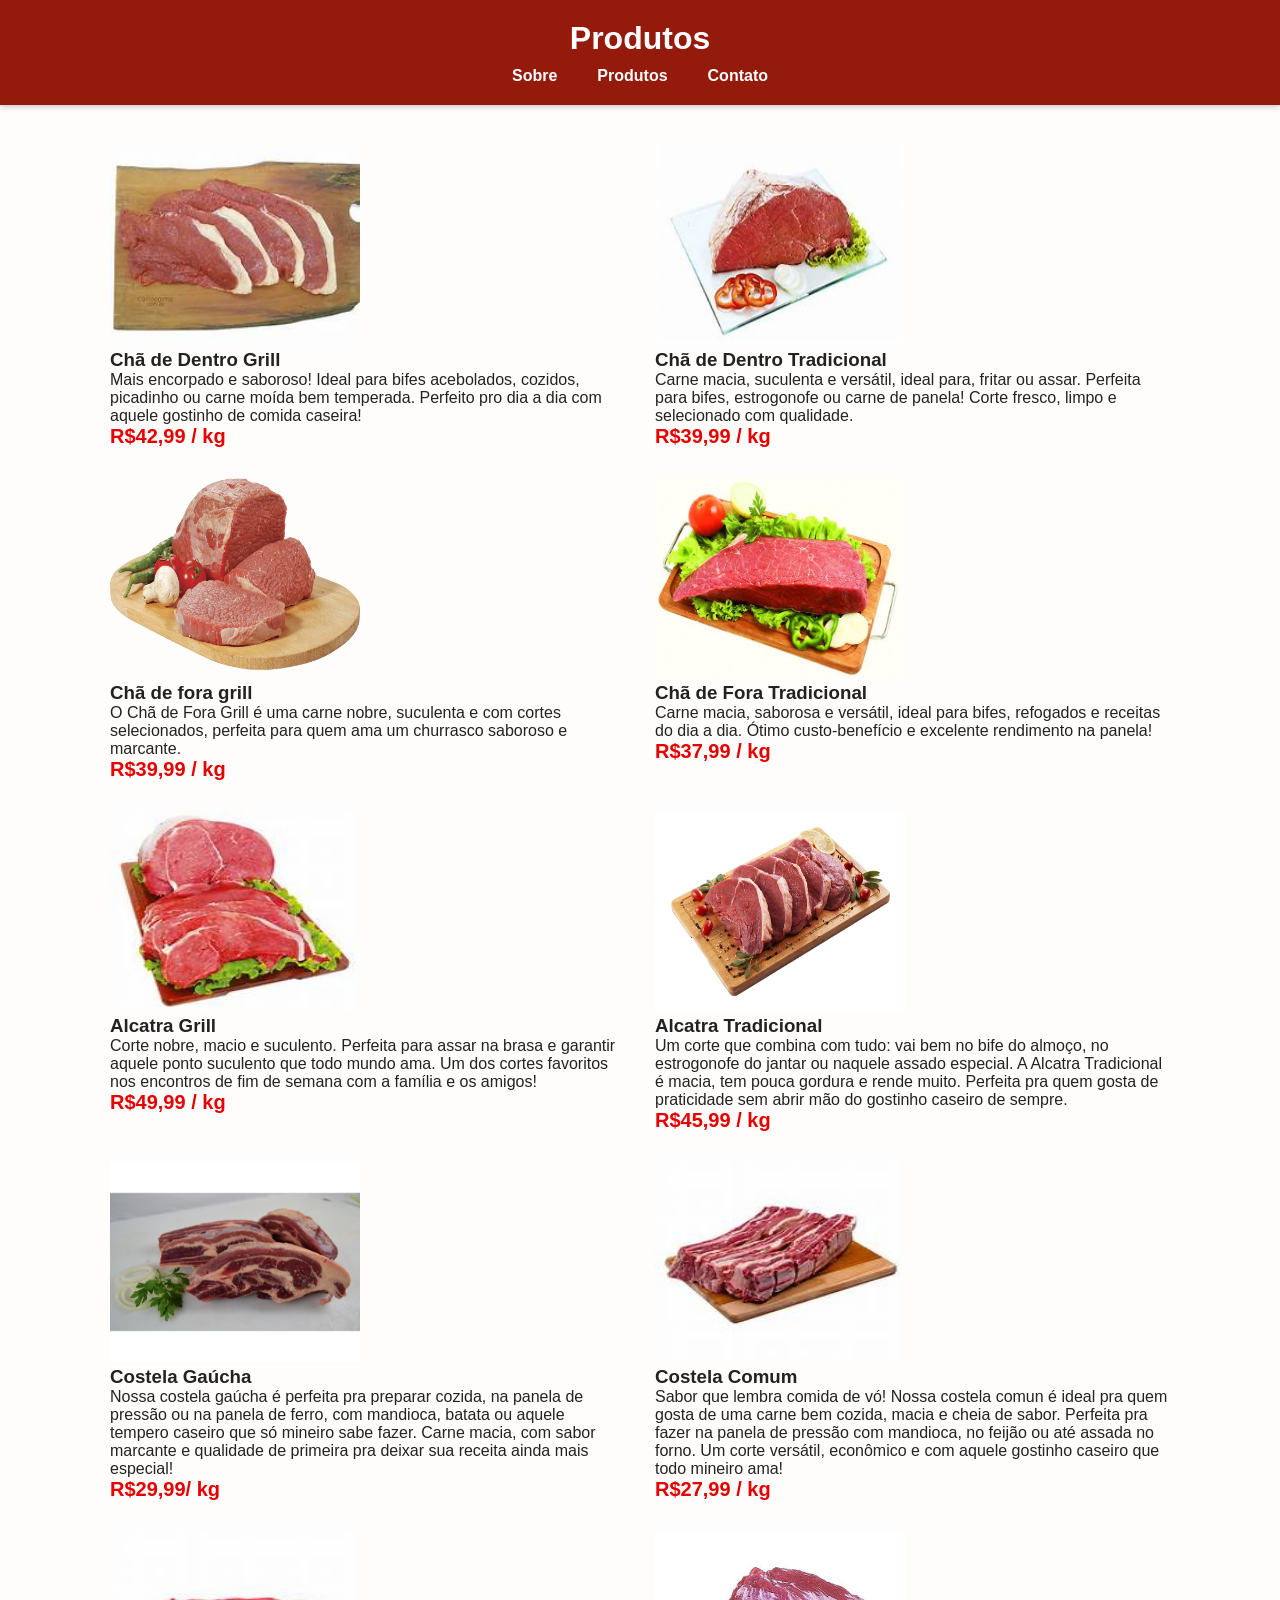
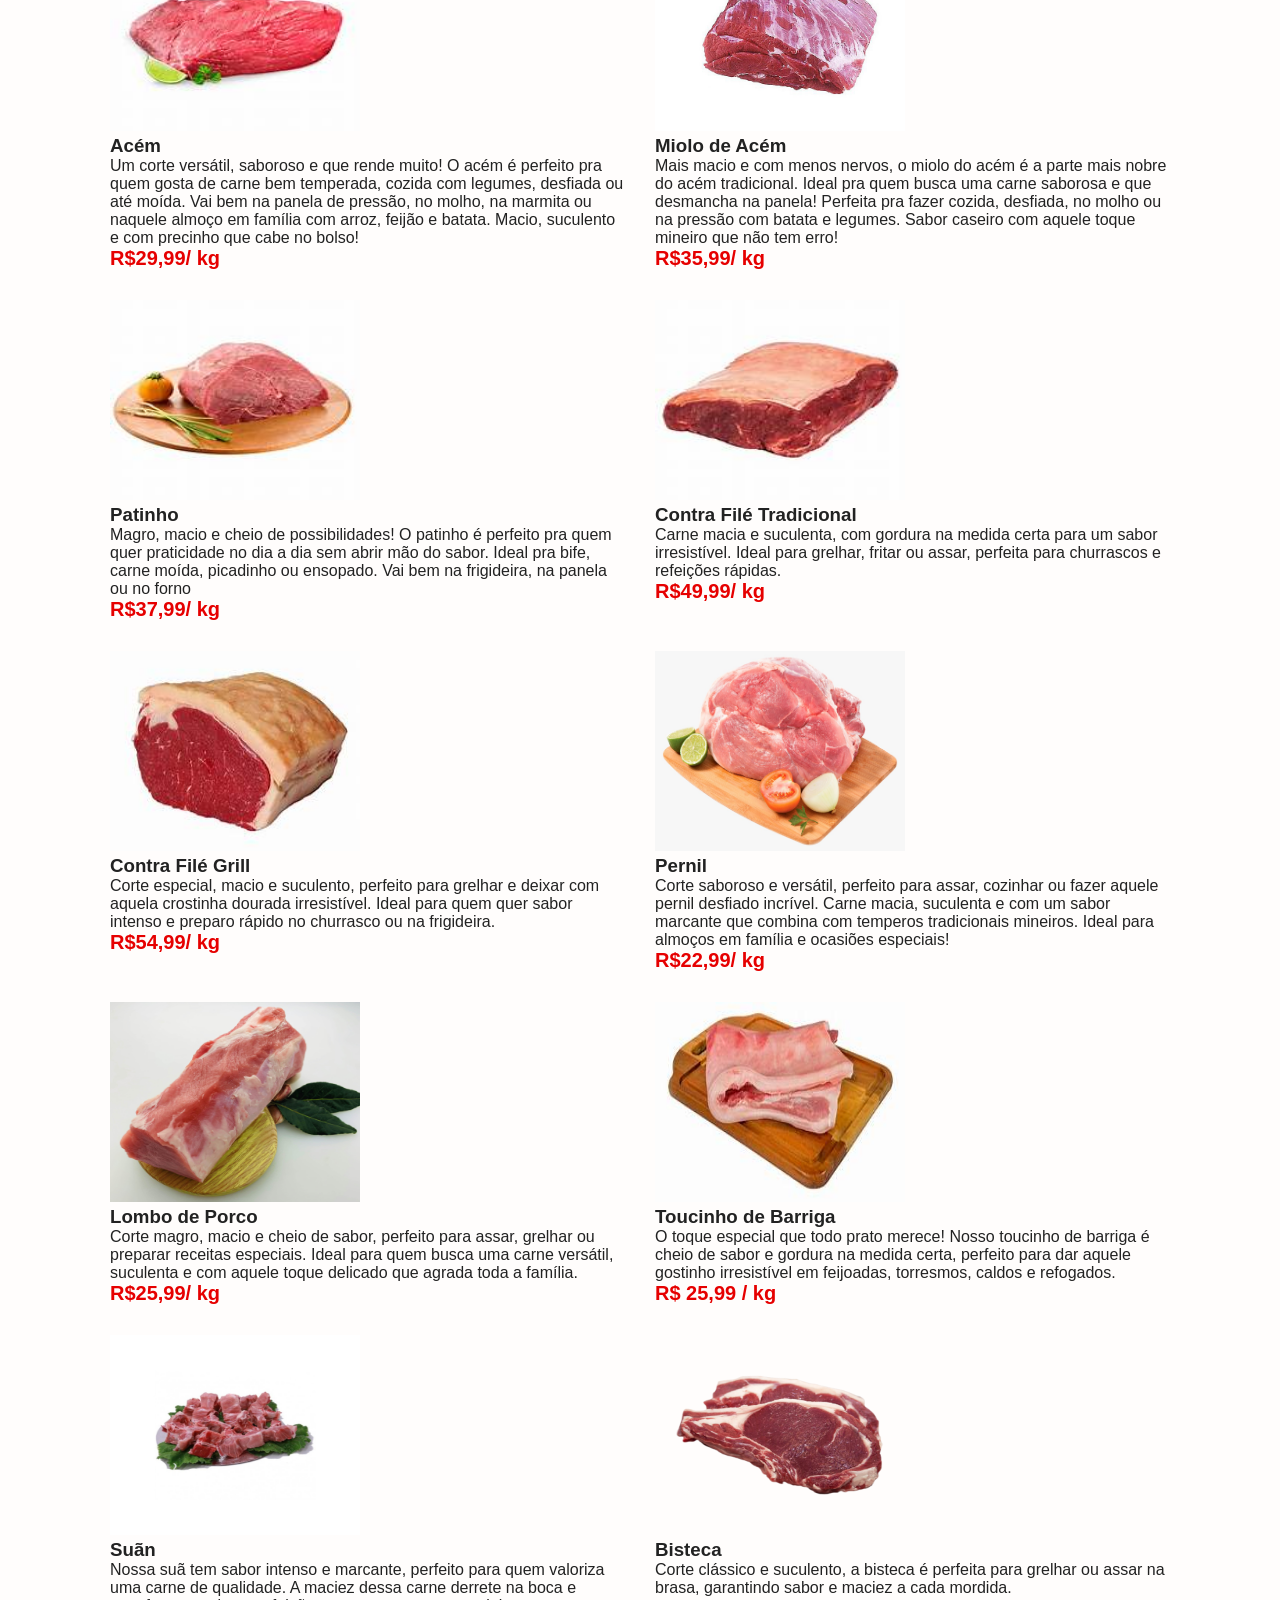
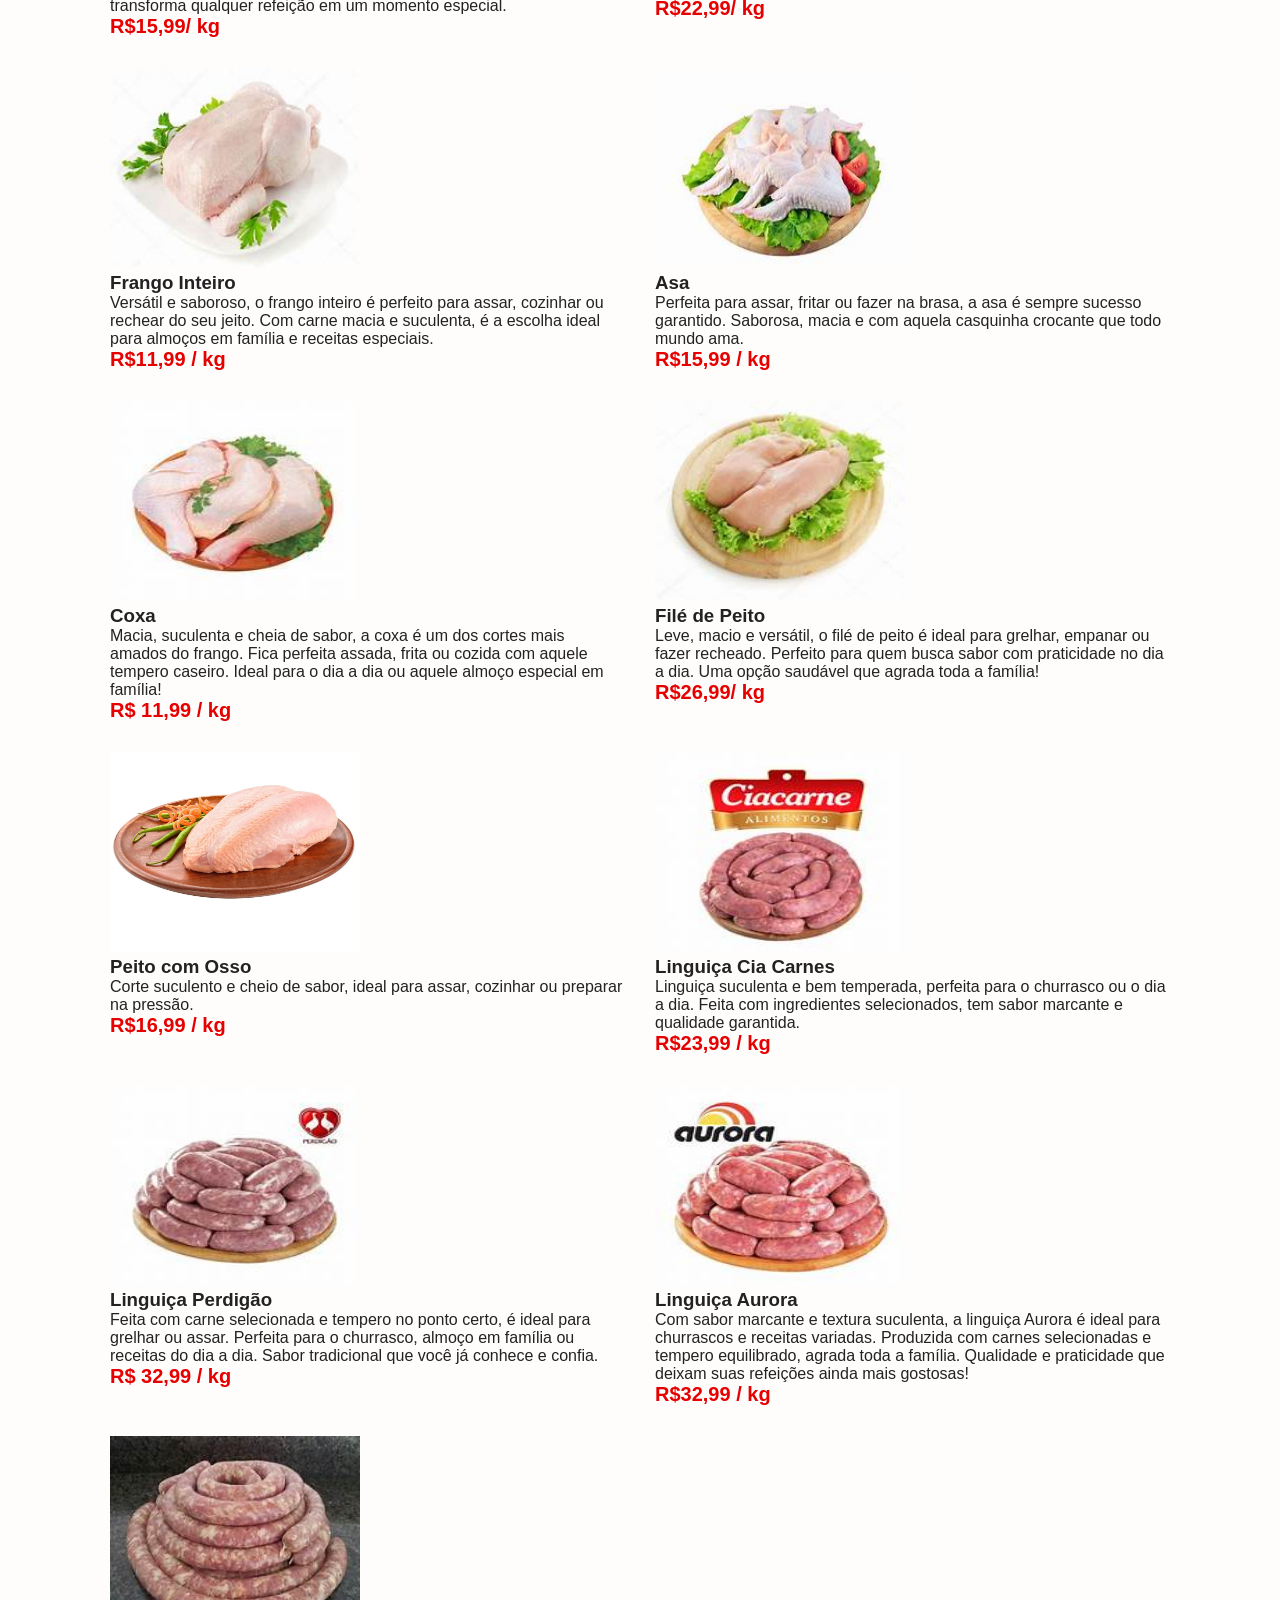
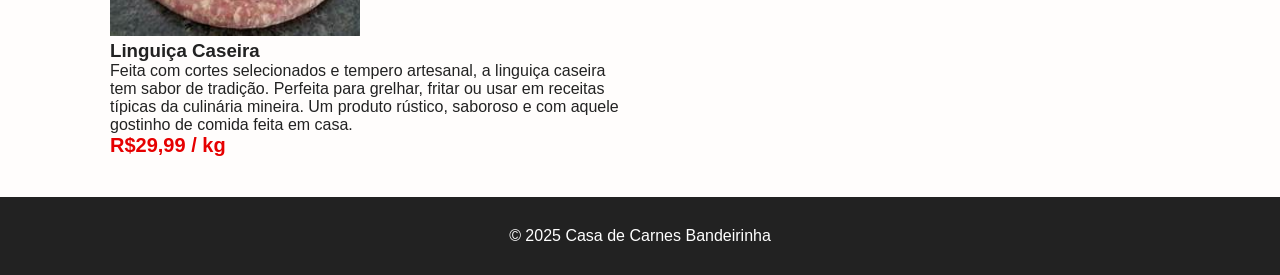
<file: produtos.html>
<!DOCTYPE html>
<html lang="pt-br">
<head>
  <meta charset="UTF-8">
  <title>Produtos | Casa de Carne Bandeirinha</title>
  <link rel="stylesheet" href="style.css">
</head>
<body>
  <header>
    <h1>Produtos</h1>
    <nav>
      <ul>
        <li><a href="index.html">Sobre</a></li>
        <li><a href="produtos.html">Produtos</a></li>
        <li><a href="contato.html">Contato</a></li>
      </ul>
    </nav>
  </header>

  <section class="produtos-grid">

    <div class="produto-card">
      <img src="imagens/cha.jpg"width="250" height="200"  alt="Chã">
      <h3>Chã de Dentro Grill</h3>
      <p>Mais encorpado e saboroso! Ideal para bifes acebolados, cozidos, picadinho ou carne moída bem temperada. Perfeito pro dia a dia com aquele gostinho de comida caseira!</p>
      <p class="preco-vermelho">R$42,99 / kg</p>
    </div>

     <div class="produto-card">
      <img src="imagens/tra.jpg"width="250" height="200"  alt="Tradicional">
      <h3>Chã de Dentro Tradicional</h3>
      <p>Carne macia, suculenta e versátil, ideal para, fritar ou assar.
Perfeita para bifes, estrogonofe ou carne de panela!
Corte fresco, limpo e selecionado com qualidade.</p>
      <p class="preco-vermelho">R$39,99 / kg</p>
    </div>

    <div class="produto-card">
      <img src="imagens/fora.png"width="250" height="200" alt="grill">
      <h3>Chã de fora grill</h3>
      <p>O Chã de Fora Grill é uma carne nobre, suculenta e com cortes selecionados, perfeita para quem ama um churrasco saboroso e marcante. </p>
      <p class="preco-vermelho">R$39,99 / kg</p>
    </div>

    <div class="produto-card">
      <img src="imagens/trad.jpg" width="250" height="200" alt="fora">
      <h3>Chã de Fora Tradicional</h3>
      <p>Carne macia, saborosa e versátil, ideal para bifes, refogados e receitas do dia a dia. Ótimo custo-benefício e excelente rendimento na panela!</p>
      <p class="preco-vermelho">R$37,99 / kg</p>
    </div>

    <div class="produto-card">
      <img src="imagens/al.jpg"  width="250" height="200" alt="Alcatra">
      <h3>Alcatra Grill</h3>
      <p>Corte nobre, macio e suculento.
Perfeita para assar na brasa e garantir aquele ponto suculento que todo mundo ama.
Um dos cortes favoritos nos encontros de fim de semana com a família e os amigos!</p>
      <p class="preco-vermelho">R$49,99 / kg</p>
    </div>

   <div class="produto-card">
      <img src="imagens/catra.jpg" width="250" height="200"  alt="Alcatra">
      <h3>Alcatra Tradicional </h3>
      <p>Um corte que combina com tudo: vai bem no bife do almoço, no estrogonofe do jantar ou naquele assado especial. A Alcatra Tradicional é macia, tem pouca gordura e rende muito.
Perfeita pra quem gosta de praticidade sem abrir mão do gostinho caseiro de sempre.

</p>
      <p class="preco-vermelho">R$45,99 / kg</p>
    </div>

    <div class="produto-card">
      <img src="imagens/costela.jpg"width="250" height="200" alt="costela">
      <h3>Costela Gaúcha</h3>
      <p>Nossa costela gaúcha é perfeita pra preparar cozida, na panela de pressão ou na panela de ferro, com mandioca, batata ou aquele tempero caseiro que só mineiro sabe fazer. Carne macia, com sabor marcante e qualidade de primeira pra deixar sua receita ainda mais especial!

</p>
      <p class="preco-vermelho">R$29,99/ kg</p>
    </div>

    <div class="produto-card">
      <img src="imagens/comun.jpg"width="250" height="200" alt="comun">
      <h3>Costela Comum</h3>
      <p>Sabor que lembra comida de vó! Nossa costela comun é ideal pra quem gosta de uma carne bem cozida, macia e cheia de sabor. Perfeita pra fazer na panela de pressão com mandioca, no feijão ou até assada no forno. Um corte versátil, econômico e com aquele gostinho caseiro que todo mineiro ama!</p>
      <p class="preco-vermelho">R$27,99 / kg</p>
    </div>

    <div class="produto-card">
      <img src="imagens/ac.jpg"width="250" height="200" alt="Ac">
      <h3>Acém</h3>
      <p>Um corte versátil, saboroso e que rende muito! O acém é perfeito pra quem gosta de carne bem temperada, cozida com legumes, desfiada ou até moída. Vai bem na panela de pressão, no molho, na marmita ou naquele almoço em família com arroz, feijão e batata. Macio, suculento e com precinho que cabe no bolso!</p>
      <p class="preco-vermelho">R$29,99/ kg</p>
    </div>

    <div class="produto-card">
      <img src="imagens/mi.jpg"width="250" height="200" alt="mi">
      <h3>Miolo de Acém</h3>
      <p>Mais macio e com menos nervos, o miolo do acém é a parte mais nobre do acém tradicional. Ideal pra quem busca uma carne saborosa e que desmancha na panela! Perfeita pra fazer cozida, desfiada, no molho ou na pressão com batata e legumes. Sabor caseiro com aquele toque mineiro que não tem erro!
     </p>
      <p class="preco-vermelho">R$35,99/ kg</p>
    </div>

    <div class="produto-card">
      <img src="imagens/pa.jpg"width="250" height="200" alt="Pa">
      <h3>Patinho</h3>
      <p>Magro, macio e cheio de possibilidades! O patinho é perfeito pra quem quer praticidade no dia a dia sem abrir mão do sabor. Ideal pra bife, carne moída, picadinho ou ensopado. Vai bem na frigideira, na panela ou no forno </p>
      <p class="preco-vermelho">R$37,99/ kg</p>
    </div>

    <div class="produto-card">
      <img src="imagens/co.jpg"width="250" height="200" alt="co">
      <h3>Contra Filé Tradicional</h3>
      <p>Carne macia e suculenta, com gordura na medida certa para um sabor irresistível. Ideal para grelhar, fritar ou assar, perfeita para churrascos e refeições rápidas.
</p>
      <p class="preco-vermelho">R$49,99/ kg</p>
    </div>

    <div class="produto-card">
      <img src="imagens/gi.jpg"width="250" height="200" alt="gi">
      <h3>Contra Filé Grill</h3>
      <p>Corte especial, macio e suculento, perfeito para grelhar e deixar com aquela crostinha dourada irresistível. Ideal para quem quer sabor intenso e preparo rápido no churrasco ou na frigideira.</p>
      <p class="preco-vermelho">R$54,99/ kg</p>
    </div>

    <div class="produto-card">
      <img src="imagens/pe.jpg"width="250" height="200" alt="Pe">
      <h3>Pernil</h3>
      <p>Corte saboroso e versátil, perfeito para assar, cozinhar ou fazer aquele pernil desfiado incrível. Carne macia, suculenta e com um sabor marcante que combina com temperos tradicionais mineiros. Ideal para almoços em família e ocasiões especiais!</p>
      <p class="preco-vermelho">R$22,99/ kg</p>
    </div>

    <div class="produto-card">
      <img src="imagens/lo.jpg"width="250" height="200" alt="lo">
      <h3>Lombo de Porco</h3>
      <p>Corte magro, macio e cheio de sabor, perfeito para assar, grelhar ou preparar receitas especiais. Ideal para quem busca uma carne versátil, suculenta e com aquele toque delicado que agrada toda a família.</p>
      <p class="preco-vermelho">R$25,99/ kg</p>
    </div>

    <div class="produto-card">
      <img src="imagens/to.jpg"width="250" height="200" alt="to">
      <h3>Toucinho de Barriga</h3>
      <p>O toque especial que todo prato merece! Nosso toucinho de barriga é cheio de sabor e gordura na medida certa, perfeito para dar aquele gostinho irresistível em feijoadas, torresmos, caldos e refogados.</p>
      <p class="preco-vermelho">R$ 25,99
 / kg</p>
    </div>

    <div class="produto-card">
      <img src="imagens/su.jpg"width="250" height="200" alt="su">
      <h3>Suãn</h3>
      <p>Nossa suã tem sabor intenso e marcante, perfeito para quem valoriza uma carne de qualidade.
A maciez dessa carne derrete na boca e transforma qualquer refeição em um momento especial.</p>
      <p class="preco-vermelho">R$15,99/ kg</p>
    </div>

    <div class="produto-card">
      <img src="imagens/bi.png"width="250" height="200" alt="bi">
      <h3>Bisteca</h3>
      <p>Corte clássico e suculento, a bisteca é perfeita para grelhar ou assar na brasa, garantindo sabor e maciez a cada mordida.


      </p>
      <p class="preco-vermelho">R$22,99/ kg</p>
    </div>

    <div class="produto-card">
      <img src="imagens/fr.jpg"width="250" height="200" alt="fr">
      <h3>Frango Inteiro</h3>
      <p>Versátil e saboroso, o frango inteiro é perfeito para assar, cozinhar ou rechear do seu jeito.
Com carne macia e suculenta, é a escolha ideal para almoços em família e receitas especiais.</p>
      <p class="preco-vermelho">R$11,99 / kg</p>
    </div>

    <div class="produto-card">
      <img src="imagens/as.jpg"width="250" height="200" alt="as">
      <h3>Asa</h3>
      <p>Perfeita para assar, fritar ou fazer na brasa, a asa é sempre sucesso garantido.
Saborosa, macia e com aquela casquinha crocante que todo mundo ama.
</p>
      <p class="preco-vermelho">R$15,99 / kg</p>
    </div>

    <div class="produto-card">
      <img src="imagens/coxa.jpg"width="250" height="200" alt="coxa">
      <h3>Coxa</h3>
      <p>Macia, suculenta e cheia de sabor, a coxa é um dos cortes mais amados do frango.
Fica perfeita assada, frita ou cozida com aquele tempero caseiro.
Ideal para o dia a dia ou aquele almoço especial em família!</p>
      <p class="preco-vermelho">R$ 11,99 / kg</p>
    </div>

    <div class="produto-card">
      <img src="imagens/file.jpg"width="250" height="200" alt="file">
      <h3>Filé de Peito</h3>
      <p>Leve, macio e versátil, o filé de peito é ideal para grelhar, empanar ou fazer recheado.
Perfeito para quem busca sabor com praticidade no dia a dia.
Uma opção saudável que agrada toda a família!</p>
      <p class="preco-vermelho">R$26,99/ kg</p>
    </div>

    <div class="produto-card">
      <img src="imagens/kas.webp"width="250" height="200" alt="kas">
      <h3>Peito com Osso</h3>
      <p>Corte suculento e cheio de sabor, ideal para assar, cozinhar ou preparar na pressão.</p>
      <p class="preco-vermelho">R$16,99 / kg</p>
    </div>

    <div class="produto-card">
      <img src="imagens/cia.jpg"width="250" height="200" alt="li">
      <h3>Linguiça Cia Carnes</h3>
      <p>Linguiça suculenta e bem temperada, perfeita para o churrasco ou o dia a dia.
Feita com ingredientes selecionados, tem sabor marcante e qualidade garantida.</p>
      <p class="preco-vermelho">R$23,99 / kg</p>
    </div>

    <div class="produto-card">
      <img src="imagens/per.jpg"width="250" height="200" alt="Picanha">
      <h3>Linguiça Perdigão </h3>
      <p>Feita com carne selecionada e tempero no ponto certo, é ideal para grelhar ou assar.
Perfeita para o churrasco, almoço em família ou receitas do dia a dia.
Sabor tradicional que você já conhece e confia.</p>
      <p class="preco-vermelho">R$ 32,99
 / kg</p>
    </div>

    <div class="produto-card">
      <img src="imagens/au.jpg"width="250" height="200" alt="Picanha">
      <h3>Linguiça Aurora</h3>
      <p>Com sabor marcante e textura suculenta, a linguiça Aurora é ideal para churrascos e receitas variadas.
Produzida com carnes selecionadas e tempero equilibrado, agrada toda a família.
Qualidade e praticidade que deixam suas refeições ainda mais gostosas!</p>
      <p class="preco-vermelho">R$32,99
 / kg</p>
    </div>

    <div class="produto-card">
      <img src="imagens/cas.jpg"width="250" height="200" alt="Picanha">
      <h3>Linguiça Caseira</h3>
      <p>Feita com cortes selecionados e tempero artesanal, a linguiça caseira tem sabor de tradição.
Perfeita para grelhar, fritar ou usar em receitas típicas da culinária mineira.
Um produto rústico, saboroso e com aquele gostinho de comida feita em casa.</p>
      <p class="preco-vermelho">R$29,99 / kg</p>
    </div>
  </section>

  <footer>
    <p>&copy; 2025 Casa de Carnes Bandeirinha</p>
  </footer>
</body>
</html>
</file>
<file: style.css>
/* Reset básico */
@media (max-width: 768px) {
  .produto, .contato {
    font-size: 18px;
    padding: 10px;
    flex-direction: column; /* Se for flexbox */
  }

  body {
    font-size: 16px;
  }
}

* {
  margin: 0;
  padding: 0;
  box-sizing: border-box;
}

body {
  font-family: 'Segoe UI', sans-serif;
  background-color: #fffdfc;
  color: #222;
}

header {
  background-color: #941b0c;
  padding: 20px;
  color: white;
  text-align: center;
  box-shadow: 0 2px 5px rgba(0,0,0,0.2);
}

nav ul {
  display: flex;
  justify-content: center;
  gap: 40px;
  margin-top: 10px;
  list-style: none;
}

nav a {
  color: white;
  text-decoration: none;
  font-weight: bold;
  font-size: 16px;
}

nav a:hover {
  text-decoration: underline;
}

#banner {
  background: url("imagens/banner.jpg") center/cover no-repeat;
  height: 400px;
  display: flex;
  align-items: center;
  justify-content: center;
}

.banner-content {
  background-color: rgba(0, 0, 0, 0.6);
  color: white;
  text-align: center;
  padding: 30px;
  border-radius: 12px;
}

.banner-content h2 {
  font-size: 36px;
  margin-bottom: 10px;
}

.banner-content p {
  font-size: 18px;
}

.destaque {
  padding: 40px 20px;
  text-align: center;
  background-color: #fff0ea;
}

.destaque h2 {
  font-size: 28px;
  margin-bottom: 20px;
  color: #941b0c;
}

.destaque ul {
  list-style: none;
  font-size: 18px;
}

.destaque li {
  margin-bottom: 10px;
}

footer {
  background-color: #222;
  color: white;
  text-align: center;
  padding: 30px 20px;
}

.icon-social {
  width: 32px;
  height: 32px;
  display: block;
}

.produtos-grid {
  display: grid;
  grid-template-columns: repeat(2, 1fr);
  gap: 30px;
  padding: 40px 20px;
  width: 100%;
  max-width: 1100px;
  margin: auto;
}

.produto {
  background-color: white;
  border-radius: 10px;
  box-shadow: 0 2px 10px rgba(0,0,0,0.1);
  overflow: hidden;
  text-align: center;
  transition: transform 0.3s;
}

.produto img {
  width: 100%;
  max-width: 400px;
  height: 300px;
  object-fit: cover;
  display: block;
}

.produto h3 {
  font-size: 22px;
  margin: 15px 0 5px;
  color: #941b0c;
}

.produto p {
  font-size: 16px;
  padding: 0 10px 20px;
  color: #555;
}

.produto:hover {
  transform: scale(1.02);
}
.contato-container {
  max-width: 800px;
  margin: 50px auto;
  padding: 20px;
  background-color: #fff;
  border-radius: 15px;
  box-shadow: 0 0 15px rgba(0,0,0,0.1);
  text-align: center;
}

.contato-container h2 {
  font-size: 32px;
  color: #941b0c;
  margin-bottom: 15px;
}

.contato-container p {
  font-size: 18px;
  margin: 10px 0;
  color: #333;
}

.contato-info {
  margin: 30px 0;
  text-align: left;
  padding: 0 20px;
}

.contato-info p {
  font-size: 18px;
  margin: 15px 0;
}

.whatsapp-botao {
  display: inline-flex;
  align-items: center;
  padding: 15px 25px;
  background-color: #25D366;
  color: white;
  font-size: 18px;
  font-weight: bold;
  border-radius: 50px;
  text-decoration: none;
  transition: background 0.3s;
  margin-top: 20px;
}

.whatsapp-botao:hover {
  background-color: #1ebe5d;
}



.icon-redes {
  width: 32px;
  height: 32px;
  display: block;
}

.redes-botao {
  display: inline-flex;
  align-items: center;
  gap: 10px;
  margin-top: 20px;
  padding: 12px 25px;
  background-color: #E1306C;
  color: white;
  font-size: 20px;
  font-weight: bold;
  border-radius: 50px;
  text-decoration: none;
  transition: background 0.3s;
}

.redes-botao:hover {
  background-color: #c72a5d;
}

.icon-redes {
  width: 32px;
  height: 32px;
  display: block;
}
.preco-vermelho {
  color: #e60000;
  font-weight: bold;
  font-size: 20px;
}
.preco-vermelho {
  color: #e60000;
  font-weight: bold;
  

}
</file>
